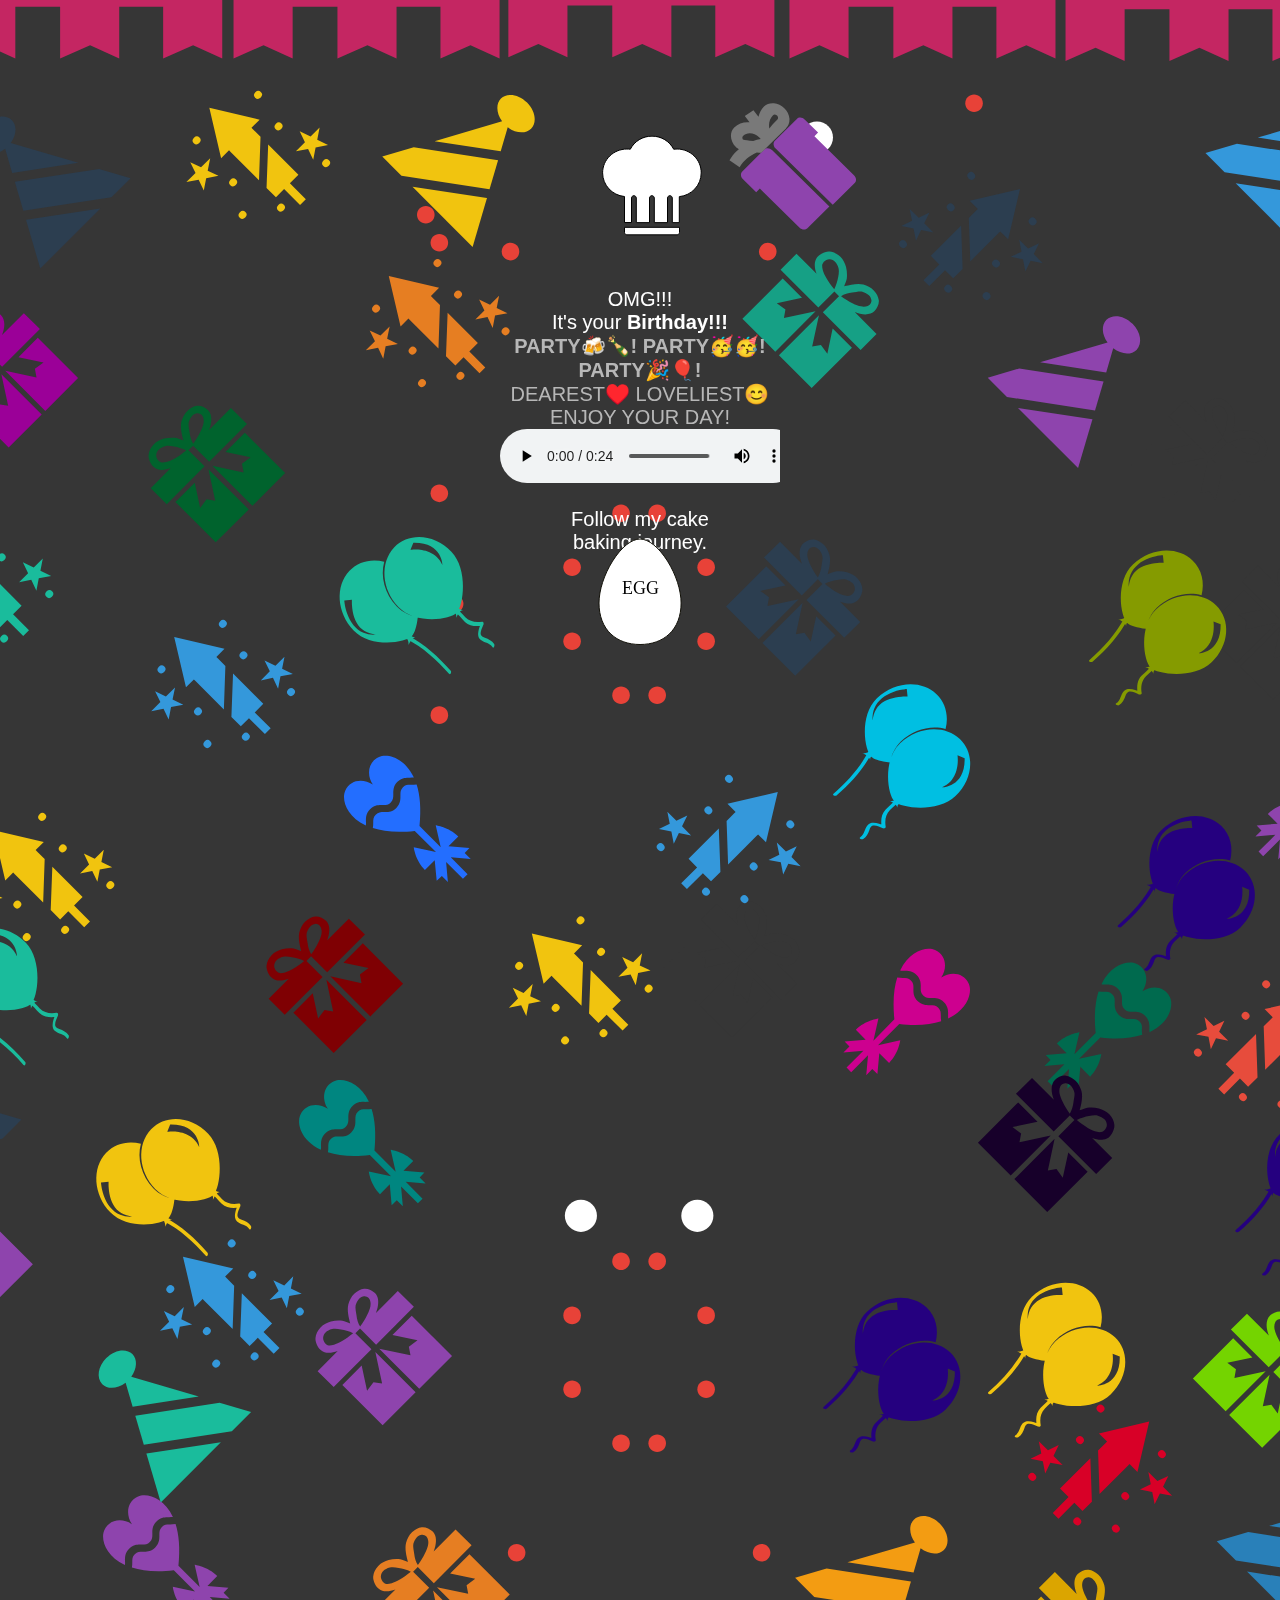
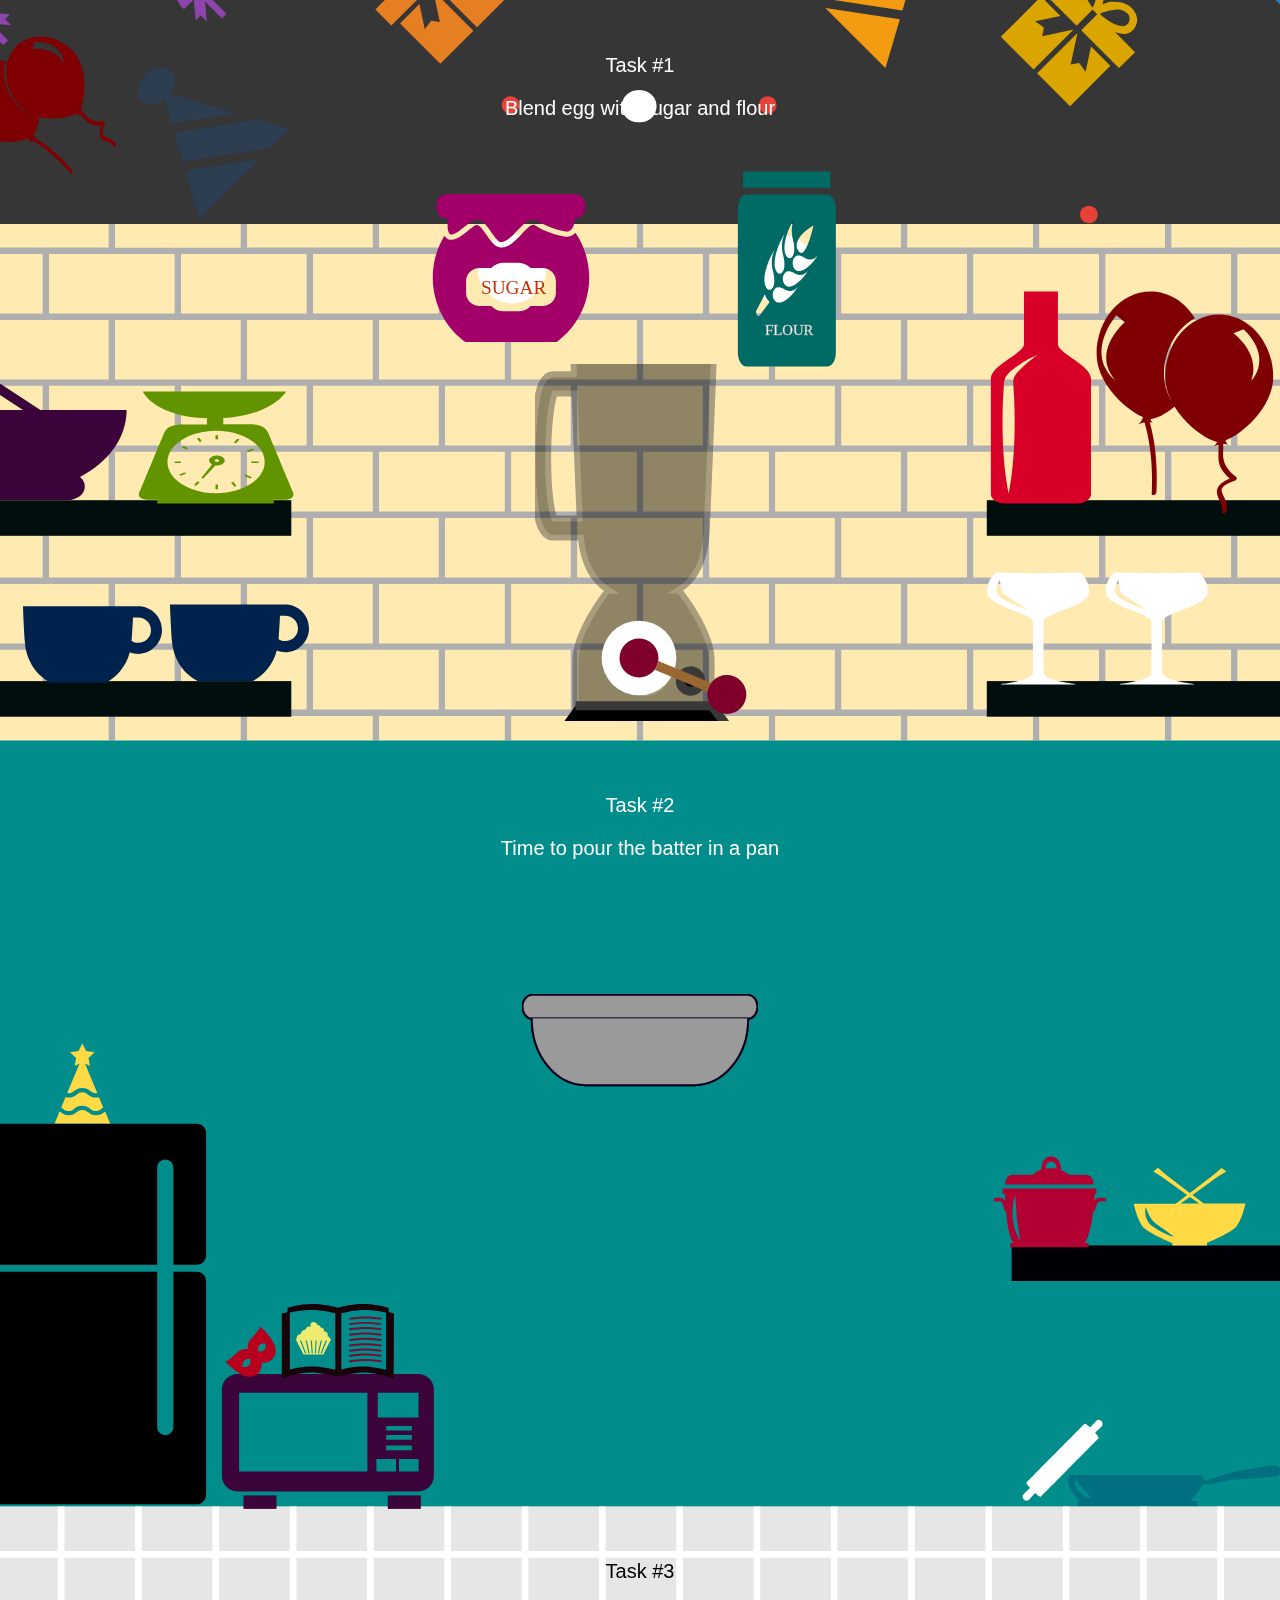
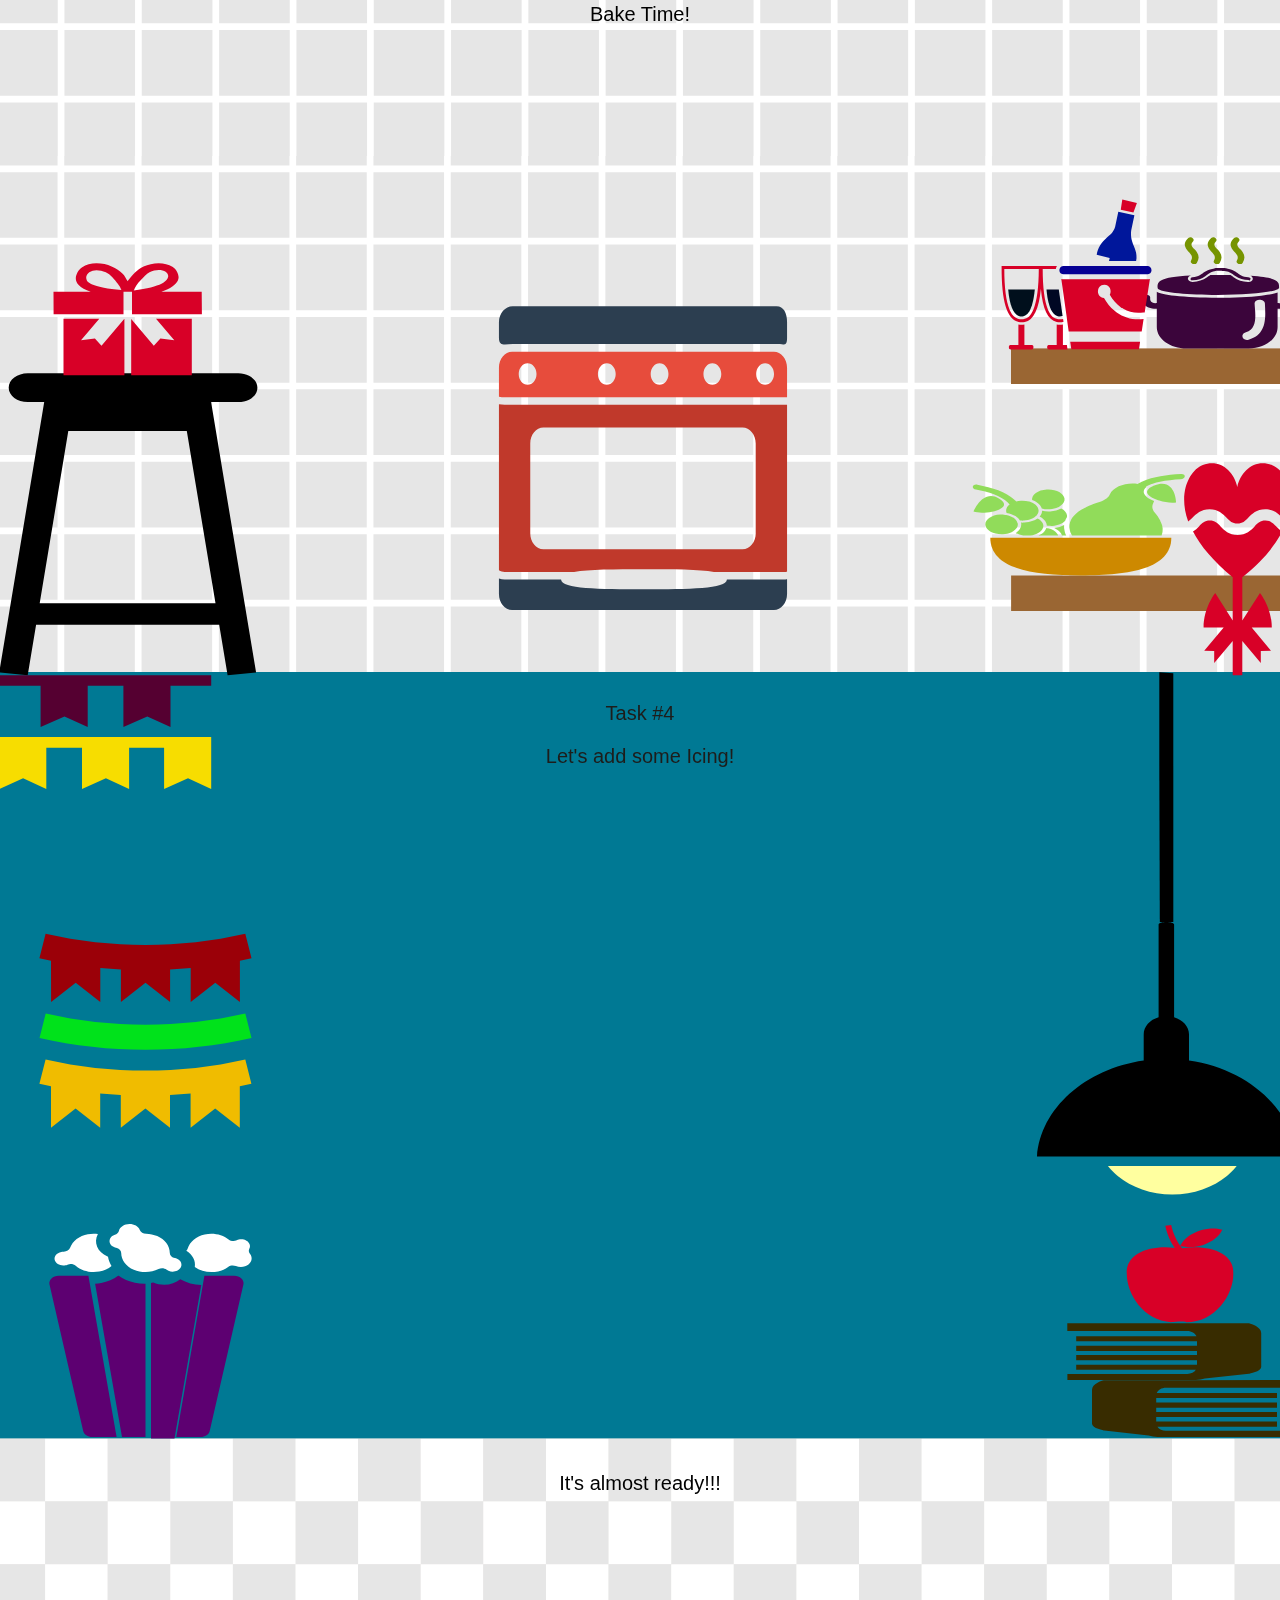
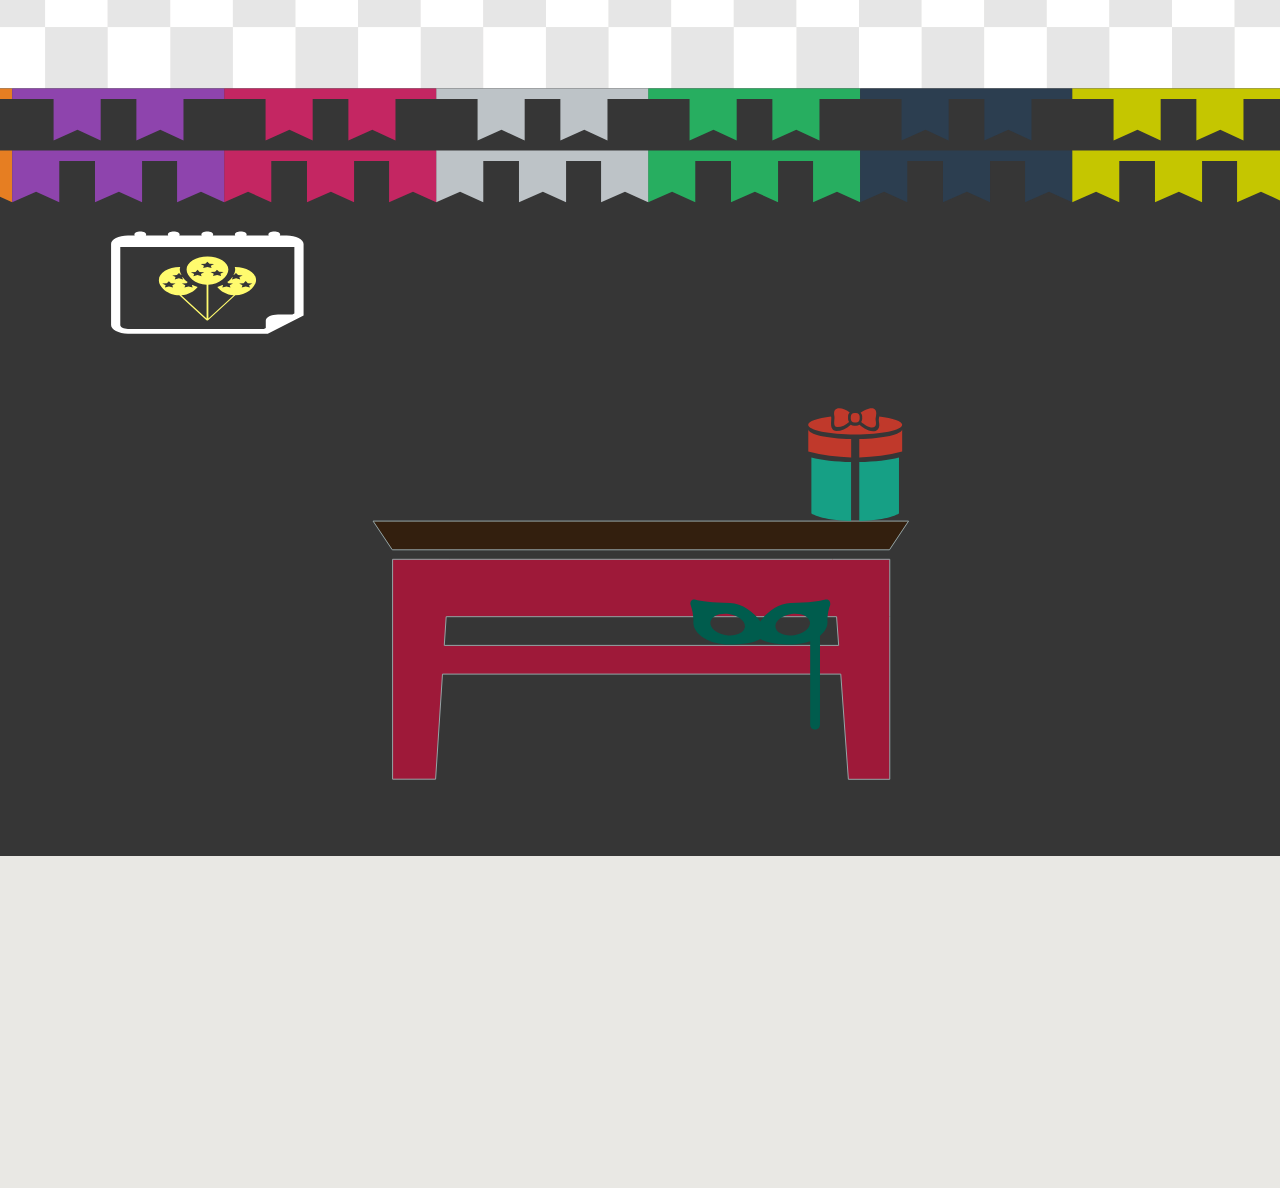
<file: pp/index.html>
<!doctype html>
<html lang="en">
<head>
    <meta charset="UTF-8" />
    <meta name="viewport" content="width=device-width, initial-scale=1.0, maximum-scale=1.0, user-scalable=no" />
    <meta http-equiv="X-UA-Compatible" content="IE=edge" />
    <title>Happy Birthday</title>
    <link rel="stylesheet" href="css/birthday.css" />
</head>
<body>

<div class="overflow">
<div class="scenes">
    <div class="items">
        <div class="egg"></div>
        <div class="egg-2 hide"></div>
        <div class="egg-trial">
              <svg version="1.1" xmlns="http://www.w3.org/2000/svg" xmlns:xlink="http://www.w3.org/1999/xlink" x="0px" y="0px" viewBox="0 0 50 450" style="enable-background:new 0 0 50 792;" xml:space="preserve">
        <defs>
          <clippath id="egg-mask">
            <rect id="egg-mask-rect" x="0" y="0" width="100" height="0" />
          </clippath>
        </defs>
          <style type="text/css">
            .st0{fill:#FFCC00 ;}
            .st1{fill:#FFEB0D;fill-opacity:0.75;}
            .st2{fill:#FFFFFF;}
          </style>
         <path fill="#FFCC00" d="m13.1,29.84994c0,0 -0.2,0.03821 -0.2,17.61778l0.1,0l0,0.2293l0,256.20298l6,-0.47771l0,-255.95457l0.1,0c0,-26.36934 -10.35,193.37517 0.85,188.13951l17.25,-226.75723c-37.6,-14.78976 -24.1,20.99992 -24.1,20.99992l0,0.00001z" clip-path="url(#egg-mask)" id="svg_1" />
          </svg>

              <div class="batter-in-blender">
                <svg version="1.1" xmlns="http://www.w3.org/2000/svg" xmlns:xlink="http://www.w3.org/1999/xlink" x="0px" y="0px"
   viewBox="0 0 164 154" style="enable-background:new 0 0 164 154;" xml:space="preserve">
            <defs>
              <clippath id="pot-mask">
                <rect id="blenderFill" x="0" y="140" width="200" height="400" />
              </clippath>
            </defs>
            <g>

        <path stroke="null" clip-path="url(#pot-mask)" d="m114,129l-61.5,0c-6.6,0 -12,-7.90986 -12,-17.57747l0,-68.84506c0,-9.66761 5.4,-17.57747 12,-17.57747l61.5,0c6.6,0 12,7.90986 12,17.57747l0,68.84506c0,9.66761 -5.4,17.57747 -12,17.57747z" id="svg_2" fill="#FFCC00"/>
             </g>
          </svg>
            </div>

        </div>
        <div class="flour"></div>
        <div class="sugar"></div>
        <div class="fill-blender"></div>

        <div class="blender"><div class="handle"></div></div>

        <div class="grounded hide">
            <span class="batter batter-1"></span>
            <span class="batter batter-2"></span>
            <span class="batter batter-3"></span>
            <span class="batter batter-4"></span>
            <span class="batter batter-5"></span>
            <span class="batter batter-6"></span>
            <span class="batter batter-7"></span>
        </div>
    </div>
    <section class="scene scene-1">

        <svg id="hat">
            <path  d="M77.5,92.2v5.1c0,1.3-1.1,2.4-2.4,2.4H24.9c-1.3,0-2.4-1.1-2.4-2.4v-5.1H77.5z M75.1,13.9
	c-1.1,0-2.2,0.1-3.4,0.2C67.6,6.1,59.3,1,50,1S32.4,6.1,28.3,14.1c-1.1-0.2-2.2-0.2-3.4-0.2c-13.4,0-24.3,10.7-24.3,23.8
	c0,12.3,9.6,22.5,21.9,23.7v26h7V62.9c0-1.3,1.1-2.4,2.4-2.4s2.4,1.1,2.4,2.4v24.6h13.2V62.9c0-1.3,1.1-2.4,2.4-2.4
	c1.3,0,2.4,1.1,2.4,2.4v24.6h13.2V62.9c0-1.3,1.1-2.4,2.4-2.4c1.3,0,2.4,1.1,2.4,2.4v24.6h7v-26c12.3-1.2,21.9-11.4,21.9-23.7
	C99.4,24.6,88.5,13.9,75.1,13.9z"/>
        </svg>
        <div class="text">
            <p class="intro">
                <span class="intro1">OMG!!!</span>
                <span class="intro1" >It's your <b>Birthday!!!</b></span>
                <span class="intro2" ><b>PARTY🍻🍾! PARTY🥳🥳! PARTY🎉🎈!</b></span>
                <span class="intro2" >DEAREST♥️ LOVELIEST😊 ENJOY YOUR DAY!
<br/> <audio controls autoplay>
  <source src="hbd.mp3" type="audio/mp3">
  <source src="hbd.mp3" type="audio/mp3">
  Your browser does not support the audio element.
</audio> </span>
            </p>
            <p class="small-text">
                <span>Follow my cake</span>
                <span>baking journey.</span>
            </p>
        </div>
        <div class="egg-stop">
        </div>

        <div class="text text-bottom fade">
            <p>
                <span>Task #1</span>
            </p>
            <p>
                 Blend egg with sugar and flour
            </p>
        </div>
        <div class="beat-egg"> </div>

    </section>


    <section class="scene scene-2">
        <div class="text">
            <p>Task #2</p>
            <p>Time to pour the batter in a pan </p>
        </div>

    </section>
</div>


<div class="scenes">
    <div class="items">
        <div class="pan-wrapper">
            <div class="pan-hide"></div>
            <div class="pan">
                <div class="foreground"></div>
                <div class="background"></div>
            </div>
            <div class="pan-with-batter hide">
                <div class="foreground"></div>

            </div>
        </div>
        <div class="oven-hide"></div>

        <div class="oven"></div>
        <div class="oven-with-pan hide">

            <div class="the-oven"></div>

        </div>
        <div class="start-pouring"></div>
      
    </div>
    <section class="scene scene-3">
        <div class="text" style=color:black;">
            <p>Task #3</p>
            <p>Bake Time! </p>
        </div>
    </section>
    <section class="scene scene-4"></section>
</div>
<div class="scenes">
    <div class="items">
        <div class="cake-container">
            <div class="cake hide">
                <div class="inside"></div>
                <div class="candle"></div>
            </div>

        </div>

        <div class="scene-4-text">
            <p>Task #4</p>
            <p>Let's add some Icing!</p>
        </div>
    </div>
    <section class="scene scene-5">
        <div class="text" style=color:black;">

            <p>It's almost ready!!!</p>

        </div>

    </section>
	    <section class="scene scene-6">
        <div><p id="date"></p></div>
        <div><p class="hbd hide"></p></div>
   
    </section>
 
</div>
</div>


<script src="js/jquery.min.js"></script>
<script type="text/javascript" src="js/TweenMax.min.js"></script>
<script type="text/javascript" src="js/ScrollMagic.js"></script>
<script type="text/javascript" src="js/birthday.js"></script>
<!--<script>
  (function(i,s,o,g,r,a,m){i['GoogleAnalyticsObject']=r;i[r]=i[r]||function(){
  (i[r].q=i[r].q||[]).push(arguments)},i[r].l=1*new Date();a=s.createElement(o),
  m=s.getElementsByTagName(o)[0];a.async=1;a.src=g;m.parentNode.insertBefore(a,m)
  })(window,document,'script','https://www.google-analytics.com/analytics.js','ga');

  ga('create', 'UA-77072305-1', 'auto');
  ga('send', 'pageview');

</script>-->

</body>
</html>
</file>
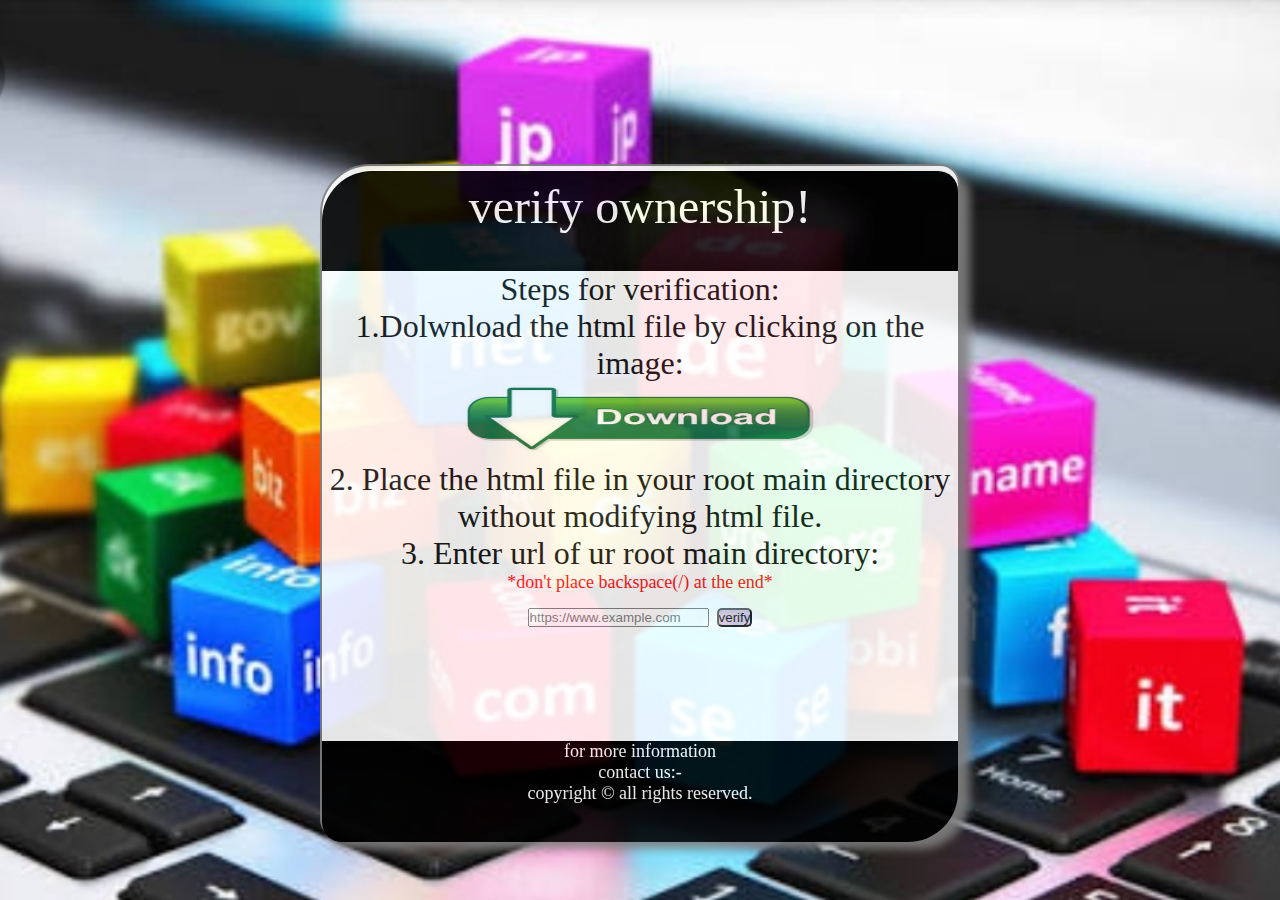
<file: formdata.html>
<!DOCTYPE html>
<html lang="en">
<head>
	<title>verify ownership!</title>
	<meta charset="utf-8">
	<meta name="viewport " content="width=device-width,initial-scale=1">
	<style type="text/css">
		* {
			padding: 0px;
			margin: 0px;
			box-sizing: border-box;
		}
		html,body {
			width: 100%;
			height: 100%;
		}
		#setback {
			display: inline-block;
			width: 100%;
			height: 100%;
			background-color: thistle;
			background-image: url(background.jpg);
			background-repeat: no-repeat;
			background-size: 100% 100%;
			align-content: center;
			box-sizing: border-box;
			text-align: center;

		}
		#dataform {
			display: inline-block;
			background-color: white;
			align-self: center;
			width: 50%;
			height: 75%;
			margin-top: 8%;
			box-sizing: border-box;
			border: 2px solid grey;
			border-radius: 50px 20px;
			box-shadow: 10px 10px 10px grey;
			opacity: 0.9;
		}
		
		#headdata {
			color: white;
			text-shadow: 2vw 2vw 5vw thistle;
			text-align: center;
			vertical-align: centre;
			display: block;
			background-color: black;
			width: 100%;
			height: 15%;
			border-radius: 50px 20px 0px 0px;
			font-size: -webkit-xxx-large;
			padding: 8px;
			margin-top: 5px;
			
		}
		#bottomdata {
			text-align: center;
			display: block;
			background-color: white;
			width: 100%;
			height: 70%;
			border-radius: 0px;
			opacity: 0.9;
			font-size: xx-large;
		}
		#footerdat {
			text-align: center;
			display: block;
			background-color: black;
			width: 100%;
			height: 15%;
			border-radius: 0px 0px 50px 20px;
			font-size: large;
			color: white;

		}
		img {
			width: 60%;
			height: 15%;
		}	
	</style>
	<script type="text/javascript">
		function validate()
		{



			  var text = document.getElementById("url").value;
			 /* var regx = /^(([a-zA-Z0-9\./-]{4,150})@([a-zA-Z0-9-]{2,50}).([a-z]{2,8})(.[a-z]{2,8})?(.[a-z]{2,8})?$/;*/
			 var regx = /^((?!-)[a-zA-Z0-9-]{1,63}(?<!-)\\.)+[a-zA-Z]{2,6}$/;




			  if (text=="") {
			  	alert("no blank value allowed!");
			  	return false;
			  }
			  else
			  {
			  	return true;
			  }
                
			 /* if (regx.test(text)) {
			  	document.getElementById("lbltext").innerHTML = "valid";
				document.getElementById("lbltext").style.visibility ="visible";
				document.getElementById("lbltext").style.color="green";
				return true;
			  }
			  else
			  {
			    document.getElementById("lbltext").innerHTML = "invalid";
				document.getElementById("lbltext").style.visibility ="visible";
				document.getElementById("lbltext").style.color="red";
				return false;
			  }
*/
		}
	</script>
</head>
<body id="boddi">
<header id="nav-bar-nav"><!--header for future use--></header>
<div id="setback">
<div id="dataform">
	<div id="headdata">
		verify ownership!
	</div>
	<div id="bottomdata">
		Steps for verification:<br>
		1.Dolwnload the html file by clicking on the image:<br>
		<a href="loadverht005918.html" download="verify"><img src="downld.jpg" alt="click_here_to_download"></a><br>
		2. Place the html file in your root main directory without modifying html file.<br>
		3. Enter url of ur root main directory:<br>
		<p style="font-size: large;color: red";>*don't place backspace(/) at the end*</p>
		<form onsubmit="return validate()" method="post" action="workfunction.php">
			<input type="text" name="url" placeholder="https://www.example.com" id="url">
			<label id="lbltext" style="color: red;visibility: hidden;"></label>
			<input type="submit" name="submit" value="verify" style="background-color: thistle;border-radius: 5px;box-shadow: 10px 10x 10x grey;">
		</form>

	</div>
	<div id="footerdat">
	for more information<br>
	contact us:-<br>
	copyright &copy; all rights reserved.	
	</div>
</div>
</div>

</body>
</html>
</file>
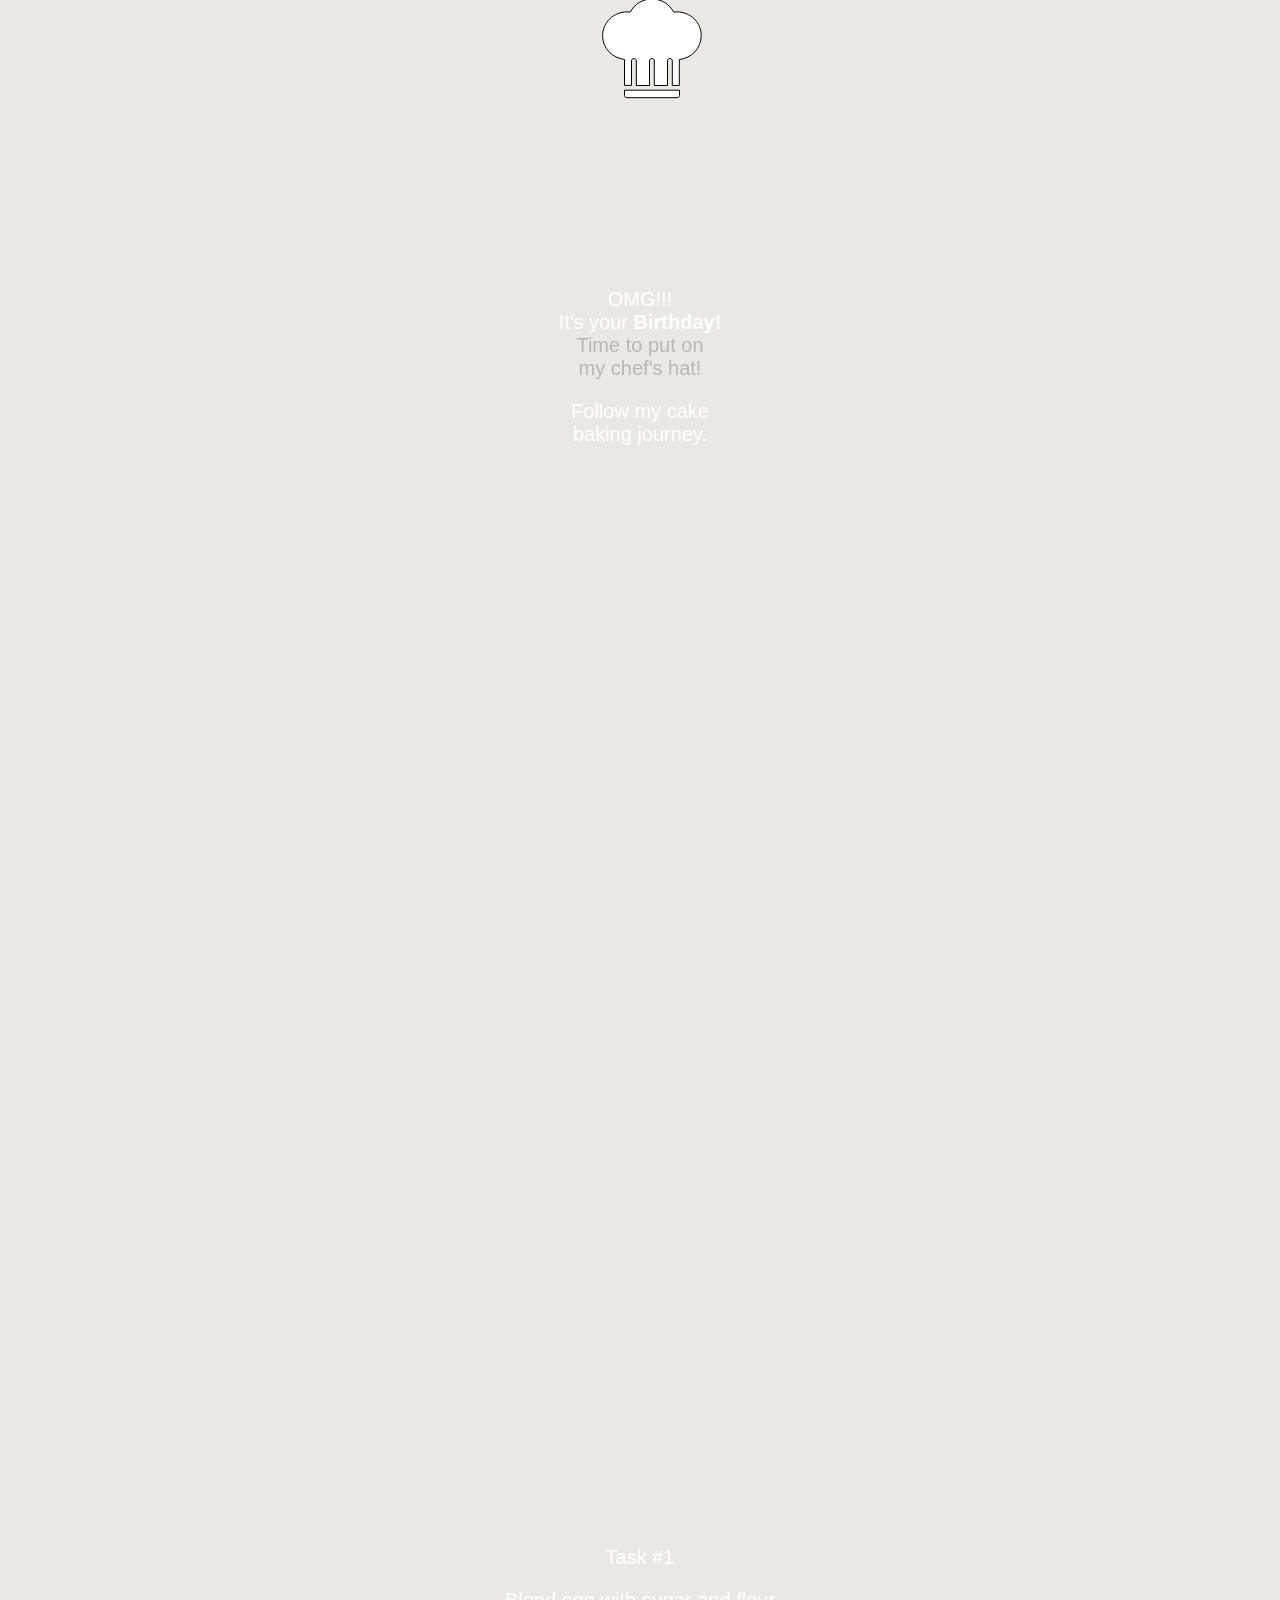
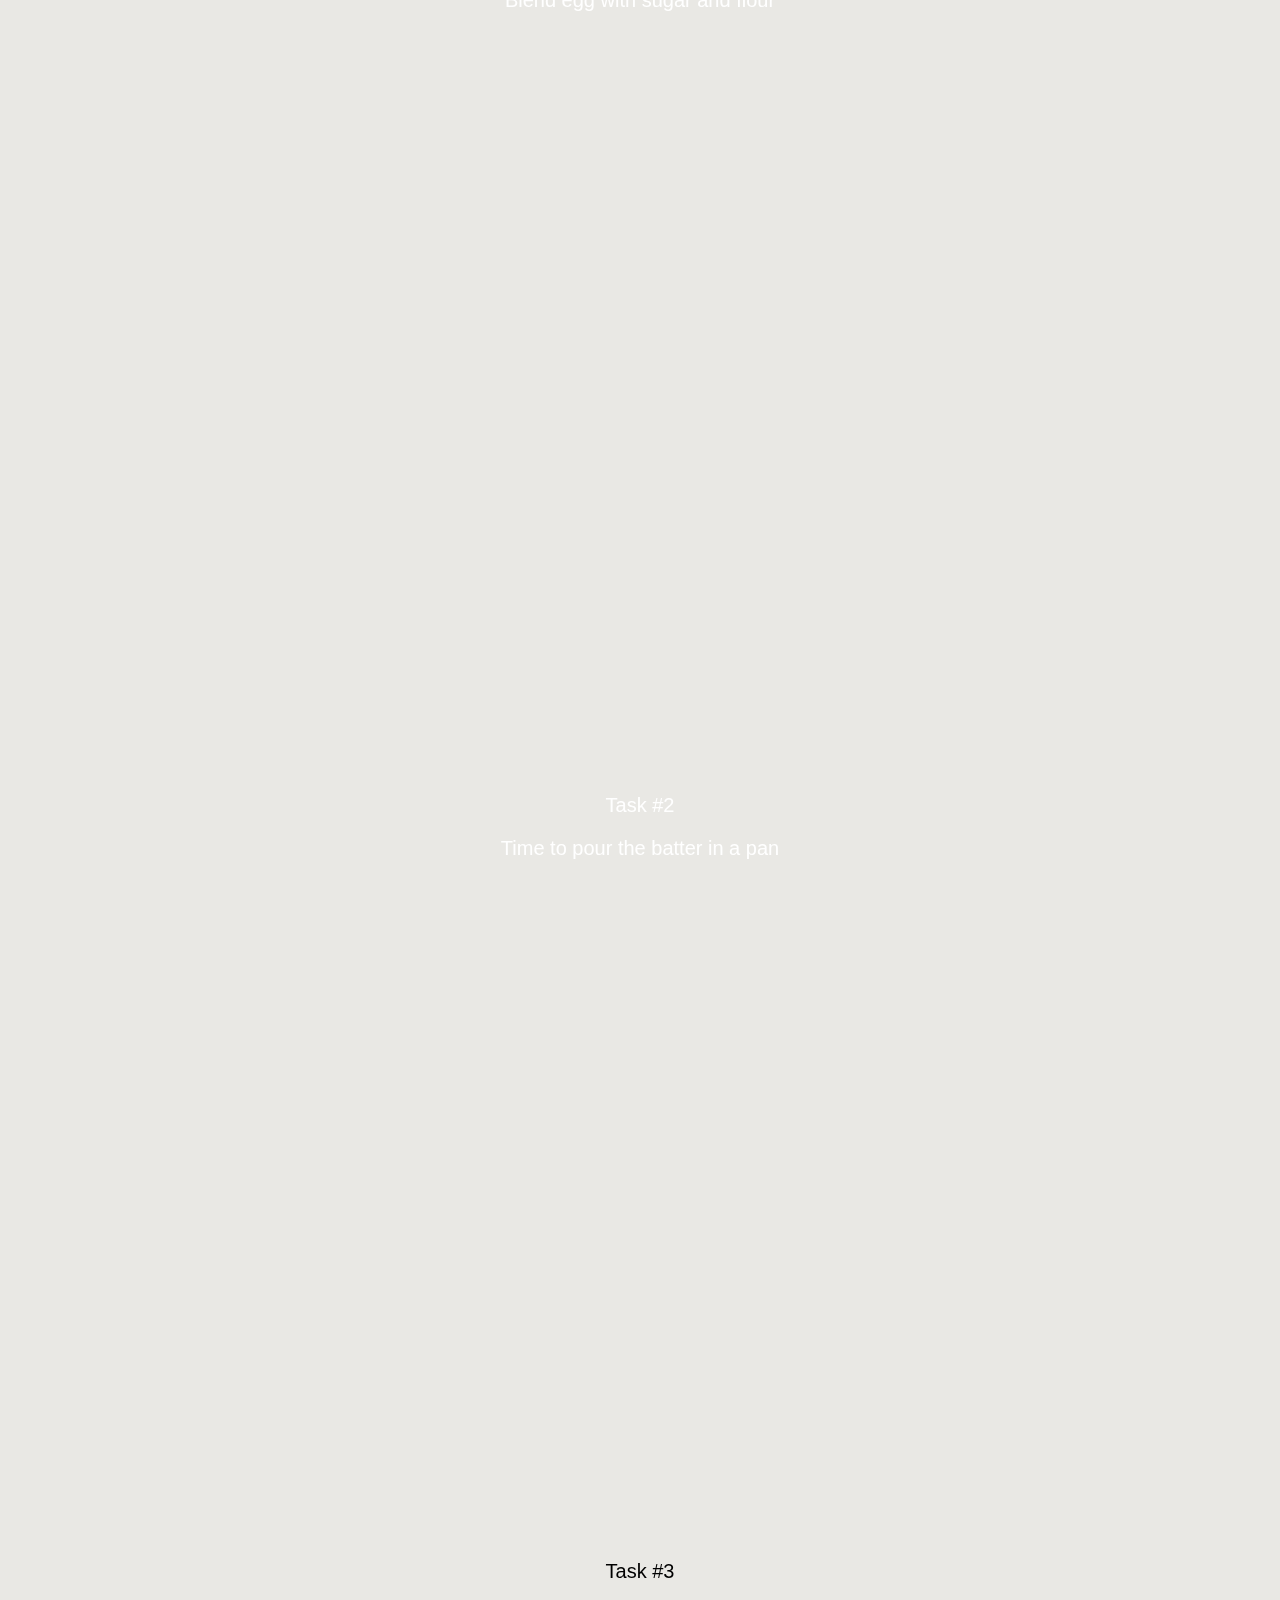
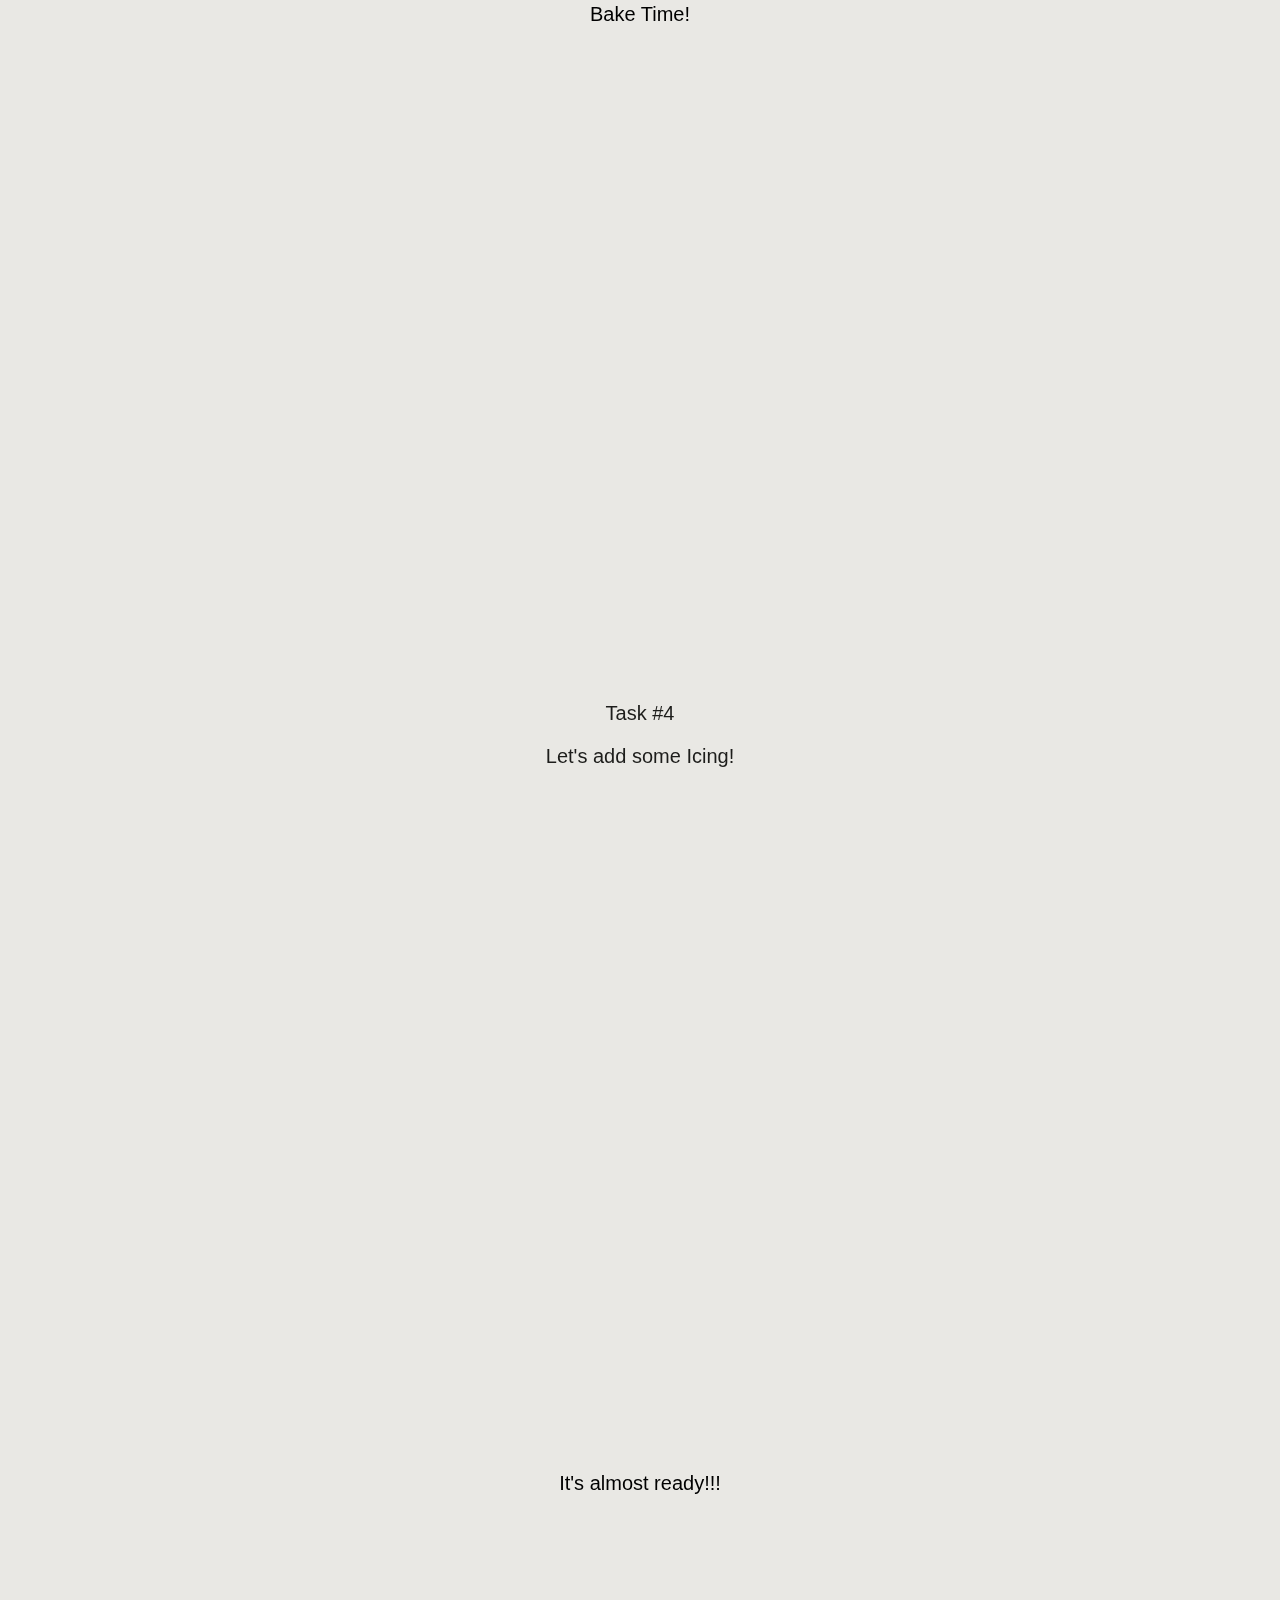
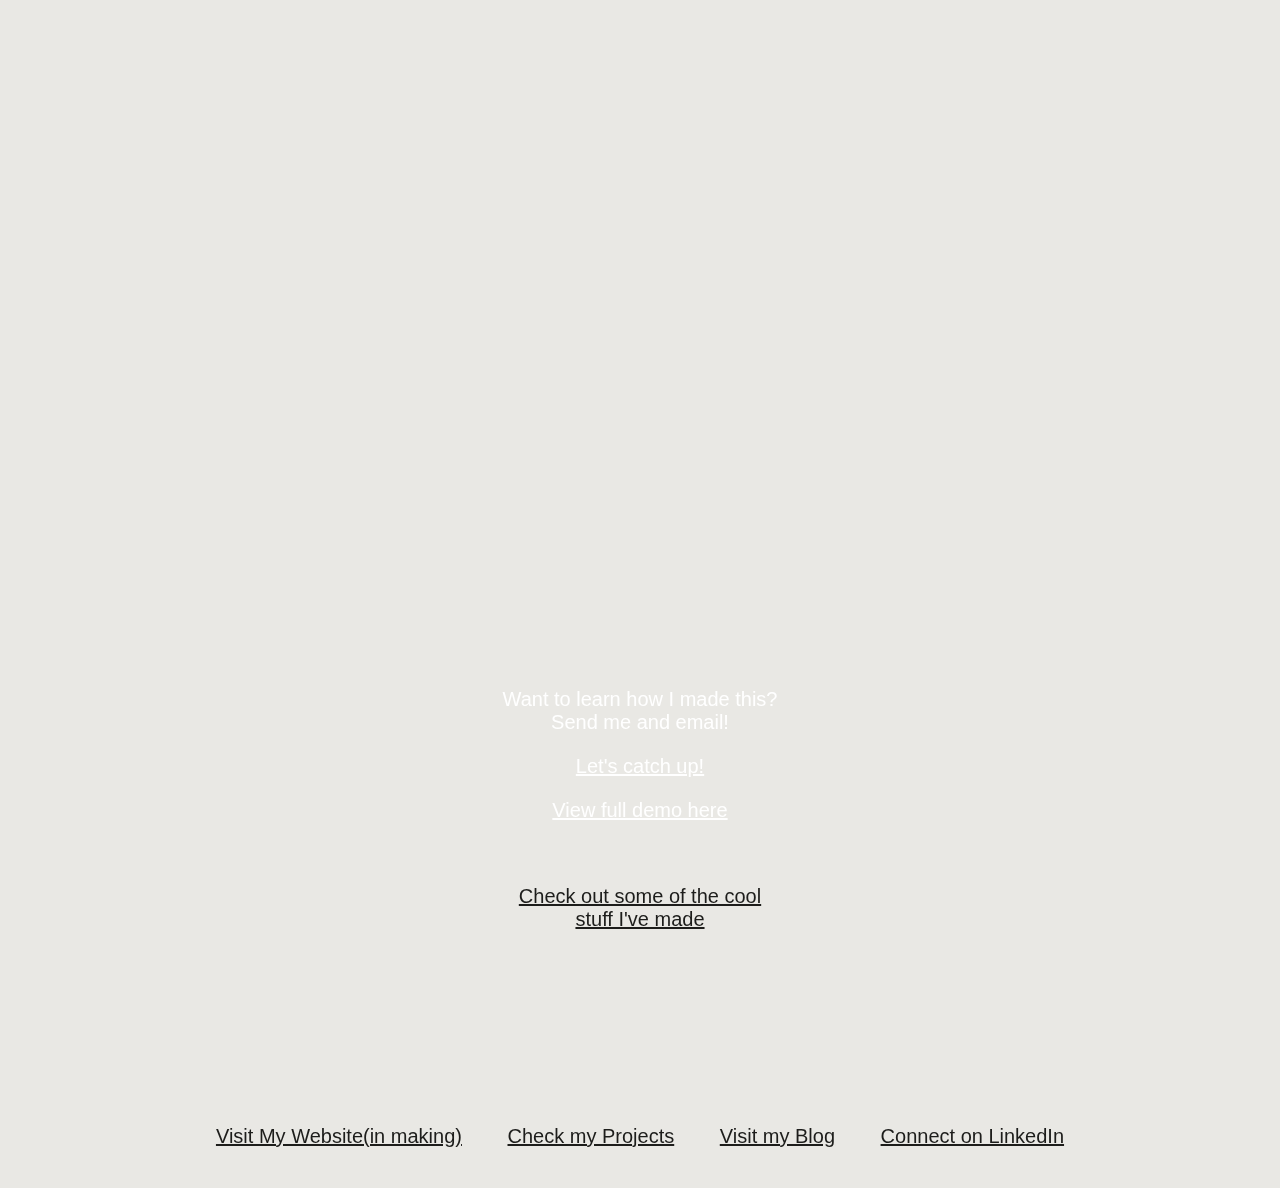
<file: pp.html>
<html lang="en">
<head>
    <meta charset="UTF-8" />
    <meta name="viewport" content="width=device-width, initial-scale=1.0, maximum-scale=1.0, user-scalable=no" />
    <meta http-equiv="X-UA-Compatible" content="IE=edge" />
    <title>Happy Birthday</title>
   <style type="text/css">
       

/*! normalize.css v3.0.2 | MIT License | git.io/normalize */

html {
    font-family: sans-serif;
    -ms-text-size-adjust: 100%;
    -webkit-text-size-adjust: 100%
}

body {
    margin: 0
}

article,
aside,
details,
figcaption,
figure,
footer,
header,
hgroup,
main,
menu,
nav,
section,
summary {
    display: block
}

audio,
canvas,
progress,
video {
    color:white;
    display: inline-block;
    vertical-align: baseline;
}

audio:not([controls]) {
    display: none;
    height: 0
}

[hidden],
template {
    display: none
}

a {
    background-color: transparent
}

a:active,
a:hover {
    outline: 0
}

abbr[title] {
    border-bottom: 1px dotted
}

b,
strong {
    font-weight: bold
}

dfn {
    font-style: italic
}

h1 {
    font-size: 2em;
    margin: 0.67em 0
}

mark {
    background: #ff0;
    color: #000
}

small {
    font-size: 80%
}

sub,
sup {
    font-size: 75%;
    line-height: 0;
    position: relative;
    vertical-align: baseline
}

sup {
    top: -0.5em
}

sub {
    bottom: -0.25em
}

img {
    border: 0
}

svg:not(:root) {
    overflow: hidden
}

figure {
    margin: 1em 40px
}

hr {
    -moz-box-sizing: content-box;
    box-sizing: content-box;
    height: 0
}

pre {
    overflow: auto
}

code,
kbd,
pre,
samp {
    font-family: monospace, monospace;
    font-size: 1em
}

button,
input,
optgroup,
select,
textarea {
    color: inherit;
    font: inherit;
    margin: 0
}

button {
    overflow: visible
}

button,
select {
    text-transform: none
}

button,
html input[type="button"],
input[type="reset"],
input[type="submit"] {
    -webkit-appearance: button;
    cursor: pointer
}

button[disabled],
html input[disabled] {
    cursor: default
}

button::-moz-focus-inner,
input::-moz-focus-inner {
    border: 0;
    padding: 0
}

input {
    line-height: normal
}

input[type="checkbox"],
input[type="radio"] {
    box-sizing: border-box;
    padding: 0
}

input[type="number"]::-webkit-inner-spin-button,
input[type="number"]::-webkit-outer-spin-button {
    height: auto
}

input[type="search"] {
    -webkit-appearance: textfield;
    -moz-box-sizing: content-box;
    -webkit-box-sizing: content-box;
    box-sizing: content-box
}

input[type="search"]::-webkit-search-cancel-button,
input[type="search"]::-webkit-search-decoration {
    -webkit-appearance: none
}

fieldset {
    border: 1px solid #c0c0c0;
    margin: 0 2px;
    padding: 0.35em 0.625em 0.75em
}

legend {
    border: 0;
    padding: 0
}

textarea {
    overflow: auto
}

optgroup {
    font-weight: bold
}

table {
    border-collapse: collapse;
    border-spacing: 0
}

td,
th {
    padding: 0
}

body {
    margin: 0;
    padding: 0;
    background: #E9E8E4;
    font-size: 20px;
    font-family: circular, sans-serif;
    color: #1d1d1b
}

a {
    color: #1d1d1b
}

::-webkit-input-placeholder {
    color: #666
}

::-moz-placeholder {
    color: #666
}

:-ms-input-placeholder {
    color: #666
}

input:-moz-placeholder {
    color: #666
}

.scenes {
    position: relative;
    margin-left: 0 auto;
    width: 100%
}

.items {
    width: 100%;
    position: absolute;
    top: 0;
    left: 0;
    height: 100%
}

.overflow {
    width: 100%;
    overflow: hidden;
    position: relative
}

.scene {
    margin-top: -2px;
    width: 100%;
    height: 768px;
    position: relative;
    background: url(http://asmitashinde.com/projects/css/images/birthday//scene-1.svg) 50% 0 repeat-x;
    background-size: auto 768px;
    z-index: 10;
    -webkit-transform: translate3d(0, 0, 0)
}

body.scale .scene {
    height: 100vh;
    background-size: cover
}

.scene-1 {
    height: 1828px;
    background-size: 1920px auto;
    background-position: 50% -100px
}

.scene-2 {
    background-image: url(http://asmitashinde.com/projects/css/images/birthday//scene-2.svg)
}

.scene-3 {
    background-image: url(http://asmitashinde.com/projects/css/images/birthday//scene-3.svg)
}

.scene-4 {
    background-image: url(http://asmitashinde.com/projects/css/images/birthday//scene-4.svg)
}

.scene-5 {
    background-image: url(http://asmitashinde.com/projects/css/images/birthday//scene-5.svg)
}

.scene-6 {
    background-image: url(http://asmitashinde.com/projects/css/images/birthday//scene-6.svg);
    height: 1100px;
}

.scene-4-text {
    position: absolute;
    z-index: 30;
    top: -240px;
    left: 50%;
    width: 300px;
    margin-left: -150px;
    text-align: center
}

.grounded {
    width: 1px;
    margin: 0 auto;
    position: relative;
    top: 636px;
    display:block;
}

.batter {
    width: 60px;
    height: 60px;
    position: absolute;
    left: 0;
    bottom: 295px;
    position: absolute;
    background: url(http://asmitashinde.com/projects/css/images/birthday//batter.svg) 0 0 no-repeat;
    background-size: 100% auto;
    z-index: 25;
    -webkit-transform: translate3d(0, 0, 0);
    display:inline;

}

.batter {
    bottom: auto;
    top: 0
}

.batter-1{
    margin-left: -5px;
    top :-10px;

}

.batter-2 {
    margin-left: 30px
}

.batter-3 {
    margin-left: -73px;
    top :-10px;
}

.batter-4{
    margin-left: 2px
}

.batter-5{
    margin-left: -52px
}

.batter-6 {
    margin-left: -5px
}

.batter-7 {
    margin-left: -1px
}

.egg,
.egg-2 {
    width: 84px;
    height: 108px;
    top: 540px;
    position: relative;
    margin: 0 auto;
    background: url(http://asmitashinde.com/projects/css/images/birthday//egg.svg) 0 0 no-repeat;
    background-size: 100% auto;
    z-index: 20;
    -webkit-transform: translate3d(0, 0, 0)
}

.egg-2 {
    top: 450px
}

.blender {
    left: 50%;
    bottom: 270px;
    margin-left: -105px;
    width: 210px;
    height: 358px;
    position: absolute;
    background: url(http://asmitashinde.com/projects/css/images/birthday//blender.svg) 0 0 no-repeat;
    background-size: 100% auto;
    z-index: 30
}



.batter-in-blender {
    left: 50%;
    bottom: -150px;
    margin-left: -96px;
    width: 200px;
    height: 358px;
    position: absolute;
    z-index: 30;
    background-size: 100% auto;
}
/*
.egg-trial{
    left:54%;

    margin-left: -105px;
    width: 70px;
    height: 558px;
    position: absolute;
    background: url(http://asmitashinde.com/projects/css/images/birthday//egg-trial.svg) 0 0 no-repeat;
    background-size: 100% auto;
    z-index: 30

}*/
.flour {
    left:61%;
    bottom: 470px;
    margin-left: -105px;
    width: 210px;
    height: 358px;
    position: absolute;
    background: url(http://asmitashinde.com/projects/css/images/birthday//flour.svg) 0 0 no-repeat;
    background-size: 100% auto;
    z-index: 30
}


.sugar {
    right:60%;
    bottom: 470px;
    margin-right: -105px;
    width: 210px;
    height: 358px;
    position: absolute;
    background: url(http://asmitashinde.com/projects/css/images/birthday//sugar.svg) 0 0 no-repeat;
    background-size: 100% auto;
    z-index: 30
}


.blender>.handle {
    width: 228px;
    height: 228px;
    position: absolute;
    background: url(http://asmitashinde.com/projects/css/images/birthday//blender-handle.svg) 0 0 no-repeat;
    background-size: 100% auto;
    z-index: 100;
    top: 180px;
    left: -10px;
    -webkit-transform: translate3d(0, 0, 0)
}

.pan-wrapper {
    left: 50%;
    margin-left: -118px;
    top: 0;
    width: 236px;
    height: 134px;
    position: absolute
}

.pan-hide {
    left: 50%;
    top: 250px;
    width: 1px;
    height: 1px;
    position: absolute
}

.pan,
.pan-with-batter {
    left: 50%;
    margin-left: -118px;
    top: 0px;
    width: 236px;
    height: 134px;
    position: absolute
}

.pan .background,
.pan-with-batter .background {
    top: 0;
    left: 0;
    width: 100%;
    height: 100%;
    position: absolute;
    background: url(http://asmitashinde.com/projects/css/images/birthday//pan.svg) 0 0 no-repeat;
    background-size: 100% auto;
    z-index: 20
}

.pan .foreground,
.pan-with-batter .foreground {
    top: 0;
    left: 0;
    width: 100%;
    height: 100%;
    position: absolute;
    background: url(http://asmitashinde.com/projects/css/images/birthday//pan.svg) 0 0 no-repeat;
    background-size: 100% auto;
    z-index: 50;

}

.pan-with-batter  {
    position: relative;
    height: 100%;
    z-index: 20
}

.oven-hide {
    position: absolute;
    bottom: 251px;
    left: 0;
    width: 100%;
    height: 268px
}

.oven {
    left: 50%;
    bottom: 251px;
    width: 306px;
    height: 368px;
    position: absolute;
    background: url(http://asmitashinde.com/projects/css/images/birthday//oven.svg) 0 0 no-repeat;
    background-size: 100% auto;
    z-index: 50;
   margin-left: -150px;

}


.cake {
    margin: 0 auto;
    top: -380px;
    width: 300px;
    height: 250px;
    z-index: 30;
    position: relative
}

.cake>.inside {
    position: relative;
    background: url(http://asmitashinde.com/projects/css/images/birthday//cake.svg) 0 0 no-repeat;
    background-size: 100% auto;
    z-index: 30;
    height: 100%
}

.start-pouring {
    position: absolute;
    top: 1200px;
    width: 100%;
    left: 0;
    height: 1px;
    z-index: 30
}

.egg-pouring {
    position: absolute;
    top: 1200px;
    width: 100%;
    left: 0;
    height: 1px;
    z-index: 30
}
.candle {
    position: absolute;
    left: 112px;
    bottom:0;
    width: 70px;
    height: 220px;
    background: url(http://asmitashinde.com/projects/css/images/birthday//candle.svg) 0 0 no-repeat;
    z-index: 20
}

.egg-stop {
    position: absolute;
    left: 0;
    z-index: 30;
    width: 100%;
    top: 1390px
}

.hide {
    visibility: hidden;
    z-index: 0
}

.ScrollSceneIndicators {
    z-index: 1000 !important
}

.just-form .scene {
    min-height: 100vh;
    -webkit-background-size: auto 100%;
    background-size: auto 100%
}



.egg-trial{
    left: 48%;
    width: 70px;
    height: 558px;
    position: absolute;
    z-index: 30;
}

.text {
    margin: 0 auto;
    width: 280px;
    text-align: center;
    overflow: hidden;
    color:white;
}


#hat{
    margin: 0 auto;
    width: 280px;
    text-align: center;
    overflow: hidden;
    position: absolute;
    z-index: 20;
    margin: 0;
    padding: 0;
    left: 47%;
    fill:white;stroke:#000000;stroke-miterlimit:10;

}


.text h1,
.text h2 {
    white-space: nowrap;
    overflow: hidden;
    text-indent: 100%;
    position: absolute;
    z-index: 20;
    margin: 0;
    padding: 0;
    left: 50%;
    color:white;
}

.text h1 {
    width: 90px;
    height: 96px;
    -webkit-background-size: 100% auto;
    background-size: 100% auto;
    margin-left: -45px;
    top: 90px
}

.text h2 {
    width: 180px;
    height: 52px;
    -webkit-background-size: 100% auto;
    background-size: 100% auto;
    margin-left: -90px;
    top: 190px
}

.text p span {
    display: block
}

.scene-1 .text {
    padding-top: 280px
}

.scene-1 .text-bottom {
    padding-top: 1060px
}

.scene-2 .text {
    padding-top: 550px
}

.scene-3 .text {
    padding-top: 550px
}

.scene-4 .text {
    padding-top: 530px
}

.scene-5 .text {
    padding-top: 530px
}

.scene-6 .text {
    padding-top: 580px
}

.intro {
    font-size: 20px;
    margin-top: 10px;
    color:#B7B7B7;

}
.intro1 {
    color:white;
}


.myInfo {
    list-style: none;
    margin: 0;
    padding: 0;
    text-align: center;
    position: absolute;
    bottom: 35px;
    width: 100%;
    left: 0
}

.myInfo>li {
    display: inline-block;
    margin: 5px 20px
}

.myInfo>li>a {
    display: inline-block;
    white-space: nowrap;
    vertical-align: middle;
}



#date {
    position: absolute;
    z-index: 20;
   left:25%;
    color:white;
    width: 102px;
    height: 124px;
    top:21%;
    font-size: 30px;
}
.hbd{

    position: absolute;
    z-index: 20;
    right:35%;
    color:white;
    width: 102px;
    height: 124px;
    top:10%;
    font-size: 50px;
}

button{
    background: transparent;
    border: 10px !important;
    display: inline-block;
    vertical-align: baseline;
    text-decoration: underline;
}

.codepen{
    color:white;
}
/*# sourceMappingURL=full.css.map */
   </style>
</head>
<body>

<div class="overflow">
<div class="scenes">
    <div class="items">
        <div class="egg"></div>
        <div class="egg-2 hide"></div>
        <div class="egg-trial">
              <svg version="1.1" xmlns="http://www.w3.org/2000/svg" xmlns:xlink="http://www.w3.org/1999/xlink" x="0px" y="0px" viewBox="0 0 50 450" style="enable-background:new 0 0 50 792;" xml:space="preserve">
        <defs>
          <clippath id="egg-mask">
            <rect id="egg-mask-rect" x="0" y="0" width="100" height="0" />
          </clippath>
        </defs>
          <style type="text/css">
            .st0{fill:#FFCC00 ;}
            .st1{fill:#FFEB0D;fill-opacity:0.75;}
            .st2{fill:#FFFFFF;}
          </style>
         <path fill="#FFCC00" d="m13.1,29.84994c0,0 -0.2,0.03821 -0.2,17.61778l0.1,0l0,0.2293l0,256.20298l6,-0.47771l0,-255.95457l0.1,0c0,-26.36934 -10.35,193.37517 0.85,188.13951l17.25,-226.75723c-37.6,-14.78976 -24.1,20.99992 -24.1,20.99992l0,0.00001z" clip-path="url(#egg-mask)" id="svg_1" />
          </svg>

              <div class="batter-in-blender">
                <svg version="1.1" xmlns="http://www.w3.org/2000/svg" xmlns:xlink="http://www.w3.org/1999/xlink" x="0px" y="0px"
   viewBox="0 0 164 154" style="enable-background:new 0 0 164 154;" xml:space="preserve">
            <defs>
              <clippath id="pot-mask">
                <rect id="blenderFill" x="0" y="140" width="200" height="400" />
              </clippath>
            </defs>
            <g>

        <path stroke="null" clip-path="url(#pot-mask)" d="m114,129l-61.5,0c-6.6,0 -12,-7.90986 -12,-17.57747l0,-68.84506c0,-9.66761 5.4,-17.57747 12,-17.57747l61.5,0c6.6,0 12,7.90986 12,17.57747l0,68.84506c0,9.66761 -5.4,17.57747 -12,17.57747z" id="svg_2" fill="#FFCC00"/>
             </g>
          </svg>
            </div>

        </div>
        <div class="flour"></div>
        <div class="sugar"></div>
        <div class="fill-blender"></div>

        <div class="blender"><div class="handle"></div></div>

        <div class="grounded hide">
            <span class="batter batter-1"></span>
            <span class="batter batter-2"></span>
            <span class="batter batter-3"></span>
            <span class="batter batter-4"></span>
            <span class="batter batter-5"></span>
            <span class="batter batter-6"></span>
            <span class="batter batter-7"></span>
        </div>
    </div>
    <section class="scene scene-1">

        <svg id="hat">
            <path  d="M77.5,92.2v5.1c0,1.3-1.1,2.4-2.4,2.4H24.9c-1.3,0-2.4-1.1-2.4-2.4v-5.1H77.5z M75.1,13.9
    c-1.1,0-2.2,0.1-3.4,0.2C67.6,6.1,59.3,1,50,1S32.4,6.1,28.3,14.1c-1.1-0.2-2.2-0.2-3.4-0.2c-13.4,0-24.3,10.7-24.3,23.8
    c0,12.3,9.6,22.5,21.9,23.7v26h7V62.9c0-1.3,1.1-2.4,2.4-2.4s2.4,1.1,2.4,2.4v24.6h13.2V62.9c0-1.3,1.1-2.4,2.4-2.4
    c1.3,0,2.4,1.1,2.4,2.4v24.6h13.2V62.9c0-1.3,1.1-2.4,2.4-2.4c1.3,0,2.4,1.1,2.4,2.4v24.6h7v-26c12.3-1.2,21.9-11.4,21.9-23.7
    C99.4,24.6,88.5,13.9,75.1,13.9z"/>
        </svg>
        <div class="text">
            <p class="intro">
                <span class="intro1">OMG!!!</span>
                <span class="intro1" >It's your <b>Birthday!</b></span>
                <span class="intro2" >Time to put on </span>
                <span class="intro2" >my chef's hat!</span>
            </p>
            <p class="small-text">
                <span>Follow my cake</span>
                <span>baking journey.</span>
            </p>
        </div>
        <div class="egg-stop">
        </div>

        <div class="text text-bottom fade">
            <p>
                <span>Task #1</span>
            </p>
            <p>
                 Blend egg with sugar and flour
            </p>
        </div>
        <div class="beat-egg"> </div>

    </section>


    <section class="scene scene-2">
        <div class="text">
            <p>Task #2</p>
            <p>Time to pour the batter in a pan </p>
        </div>

    </section>
</div>


<div class="scenes">
    <div class="items">
        <div class="pan-wrapper">
            <div class="pan-hide"></div>
            <div class="pan">
                <div class="foreground"></div>
                <div class="background"></div>
            </div>
            <div class="pan-with-batter hide">
                <div class="foreground"></div>

            </div>
        </div>
        <div class="oven-hide"></div>

        <div class="oven"></div>
        <div class="oven-with-pan hide">

            <div class="the-oven"></div>

        </div>
        <div class="start-pouring"></div>
      
    </div>
    <section class="scene scene-3">
        <div class="text" style=color:black;">
            <p>Task #3</p>
            <p>Bake Time! </p>
        </div>
    </section>
    <section class="scene scene-4"></section>
</div>
<div class="scenes">
    <div class="items">
        <div class="cake-container">
            <div class="cake hide">
                <div class="inside"></div>
                <div class="candle"></div>
            </div>

        </div>

        <div class="scene-4-text">
            <p>Task #4</p>
            <p>Let's add some Icing!</p>
        </div>
    </div>
    <section class="scene scene-5">
        <div class="text" style=color:black;">

            <p>It's almost ready!!!</p>

        </div>

    </section>
    <section class="scene scene-6">
        <div><p id="date"></p></div>
        <div><p class="hbd hide">HAPPY BIRTHDAY!</p></div>
        <div class="text">
            <p>
                Want to learn how I made this?Send me and email!
            </p>
            <button class="SendEmail">
                Let's catch up!
            </button>

   <p>
                <a href="http://asmitashinde.com/projects/birthday.html"  class="codepen" target="_blank">View full demo here</a>
            </p>
          <br>
            <p>
                <a href="https://codepen.io/abs110020/"   target="_blank">Check out some of the cool stuff I've made</a>
            </p>

        </div>
        <ul class="myInfo">
            <li>
                <a href="http://asmitashinde.com/" target="_blank">Visit My Website(in making)</a>
            </li>
            <li>
                <a href="http://asmitashinde.com/projects/projects.html" target="_blank" >Check my Projects</a>
            </li>
            <li>
                <a href="https://asmitashinde48.blogspot.com/" target="_blank" >Visit my Blog</a>
            </li>
            <li>
                <a href="https://www.linkedin.com/in/asmita-shinde-17631331" target="_blank" >Connect on LinkedIn</a>
            </li>

        </ul>
    </section>
</div>
</div>

</body>
</html>
</file>
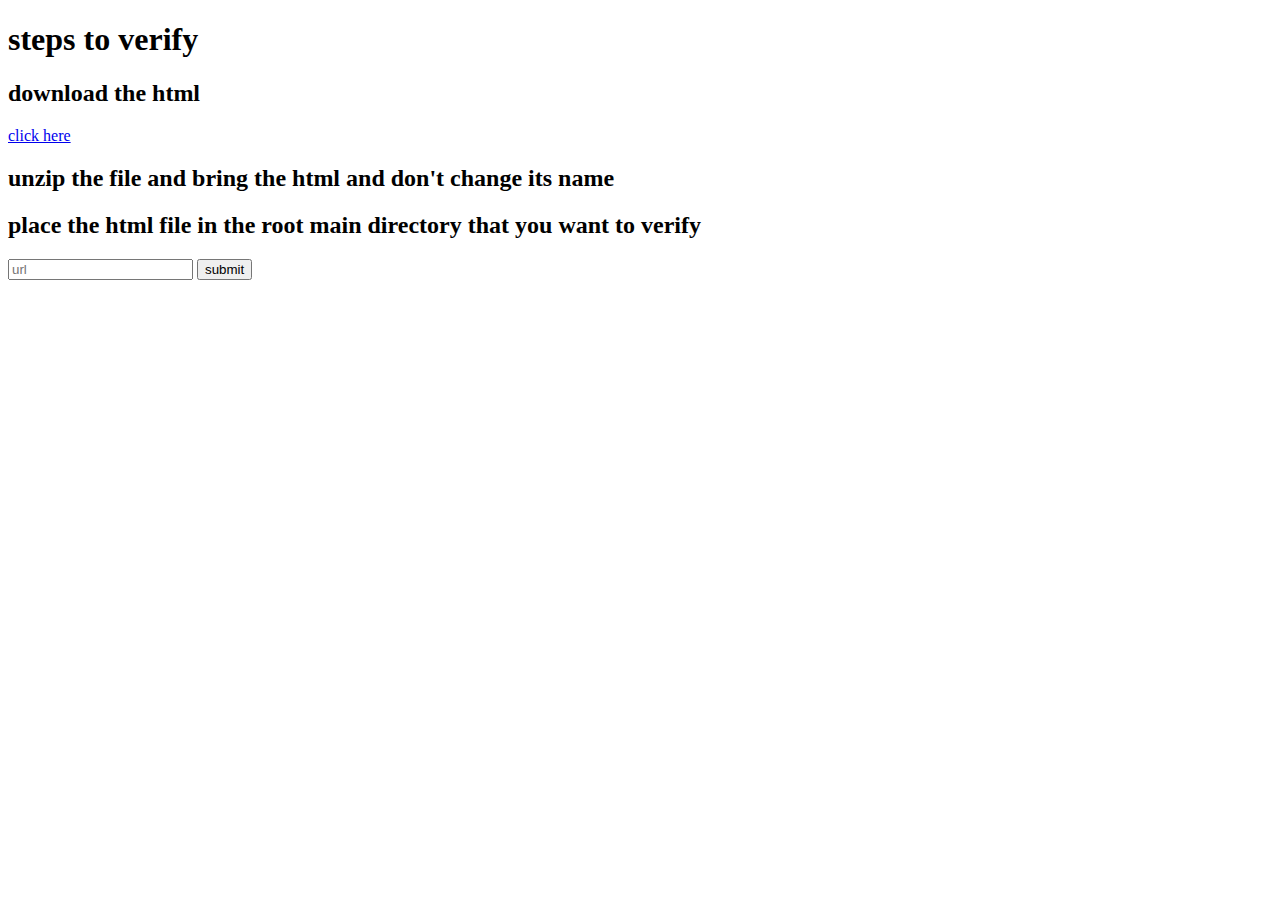
<file: verify.html>
<!DOCTYPE html>
<html lang="en">
<head>
<title>verify ownership</title>
<meta charset="utf-8" />
</head>
<body>
<h1>steps to verify</h1>
<h2>download the html</h2>
<a href="ayush.txt" download="ayush">click here</a>
<h2>unzip the file and bring the html and don't change its name</h2>
<h2>place the html file in the root main directory that you want to verify</h2>
<form method="post" action="docverify.php">
<input type="text" placeholder="url" name="url">
<input type="submit" value="submit">
</form>
<p id="isverify"></p>
</body>
</html>
</file>
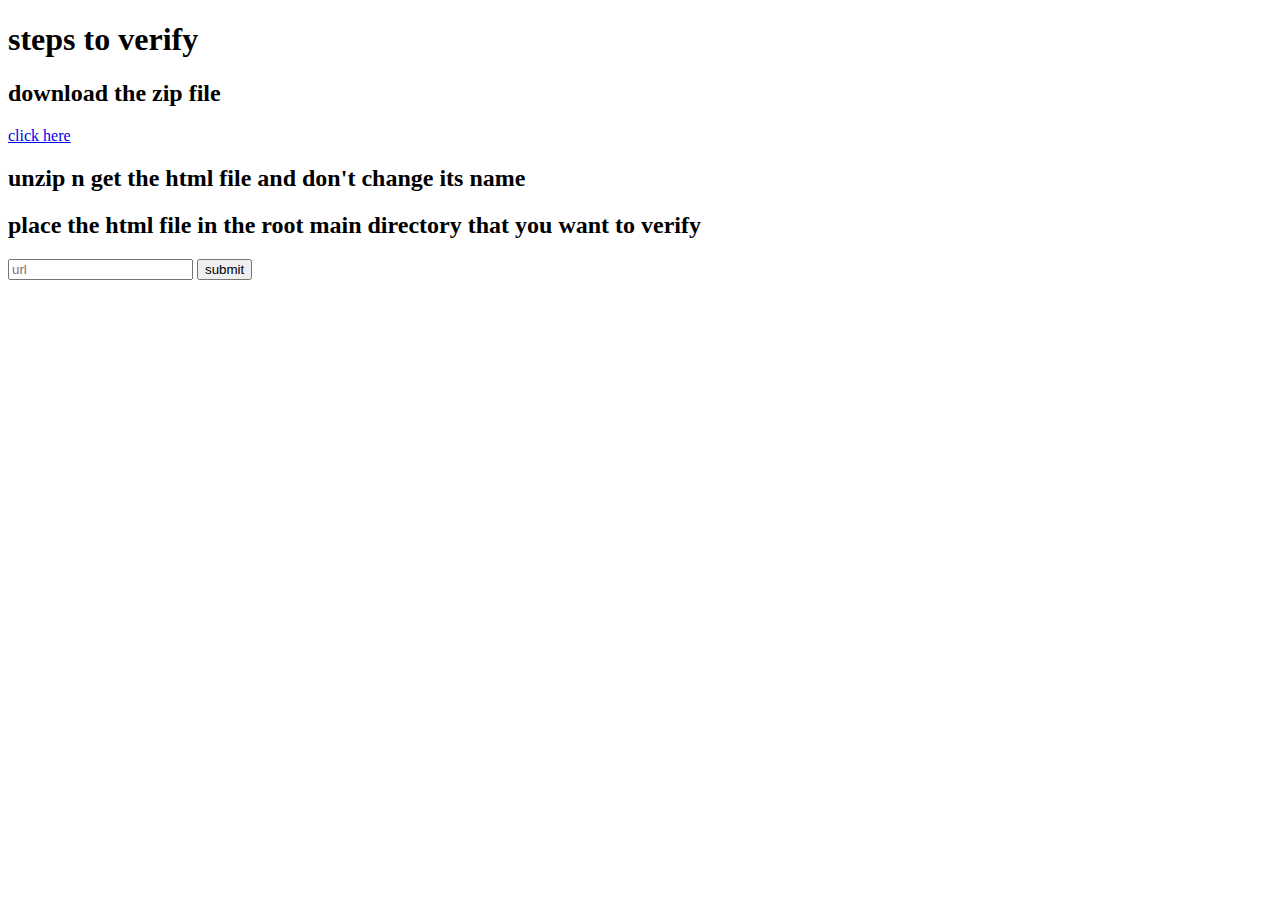
<file: verifypass.html>
<!DOCTYPE html>
<html lang="en">
<head>
<title>verify ownership</title>
<meta charset="utf-8" />
</head>
<body>
<h1>steps to verify</h1>
<h2>download the zip file</h2>
<a href="verify.zip" download="verify.zip">click here</a>
<h2>unzip n get the html file and don't change its name</h2>
<h2>place the html file in the root main directory that you want to verify</h2>
<form method="post" action="docverify.php">
<input type="text" placeholder="url">
<input type="submit" value="submit">
</form>
<p id="isverify"></p>
</body>
</html>
</file>
<file: pp/css/birthday.css>
/*! normalize.css v3.0.2 | MIT License | git.io/normalize */img,legend{border:0}body,legend,td,th{padding:0}a,body{color:#1d1d1b}.scenes,sub,sup{position:relative}.batter,.blender>.handle,.egg,.egg-2,.scene{-webkit-transform:translate3d(0,0,0)}html{font-family:sans-serif;-ms-text-size-adjust:100%;-webkit-text-size-adjust:100%}article,aside,details,figcaption,figure,footer,header,hgroup,main,menu,nav,section,summary{display:block}audio,canvas,progress,video{color:#fff;display:inline-block;vertical-align:baseline}audio:not([controls]){display:none;height:0}[hidden],template{display:none}a{background-color:transparent}a:active,a:hover{outline:0}abbr[title]{border-bottom:1px dotted}b,optgroup,strong{font-weight:700}dfn{font-style:italic}h1{font-size:2em;margin:.67em 0}mark{background:#ff0;color:#000}small{font-size:80%}sub,sup{font-size:75%;line-height:0;vertical-align:baseline}sup{top:-.5em}sub{bottom:-.25em}svg:not(:root){overflow:hidden}figure{margin:1em 40px}hr{-moz-box-sizing:content-box;box-sizing:content-box;height:0}pre,textarea{overflow:auto}code,kbd,pre,samp{font-family:monospace,monospace;font-size:1em}button,input,optgroup,select,textarea{color:inherit;font:inherit;margin:0}.intro,body{font-size:20px}button{overflow:visible}button,select{text-transform:none}button,html input[type=button],input[type=reset],input[type=submit]{-webkit-appearance:button;cursor:pointer}button[disabled],html input[disabled]{cursor:default}button::-moz-focus-inner,input::-moz-focus-inner{border:0;padding:0}input{line-height:normal}input[type=checkbox],input[type=radio]{box-sizing:border-box;padding:0}input[type=number]::-webkit-inner-spin-button,input[type=number]::-webkit-outer-spin-button{height:auto}input[type=search]{-webkit-appearance:textfield;-moz-box-sizing:content-box;-webkit-box-sizing:content-box;box-sizing:content-box}input[type=search]::-webkit-search-cancel-button,input[type=search]::-webkit-search-decoration{-webkit-appearance:none}fieldset{border:1px solid silver;margin:0 2px;padding:.35em .625em .75em}table{border-collapse:collapse;border-spacing:0}body{margin:0;background:#E9E8E4;font-family:circular,sans-serif}::-webkit-input-placeholder{color:#666}::-moz-placeholder{color:#666}:-ms-input-placeholder{color:#666}input:-moz-placeholder{color:#666}.scenes{margin-left:0 auto;width:100%}.items{width:100%;position:absolute;top:0;left:0;height:100%}.overflow,.scene{width:100%;position:relative}.overflow{overflow:hidden}.scene{margin-top:-2px;height:768px;background:url(images/birthday/scene-1.svg) 50% 0 repeat-x;background-size:auto 768px;z-index:10}body.scale .scene{height:100vh;background-size:cover}.scene-1{height:1828px;background-size:1920px auto;background-position:50% -100px}.scene-2{background-image:url(images/birthday/scene-2.svg)}.scene-3{background-image:url(images/birthday/scene-3.svg)}.scene-4{background-image:url(images/birthday/scene-4.svg)}.scene-5{background-image:url(images/birthday/scene-5.svg)}.scene-6{background-image:url(images/birthday/scene-6.svg);height:1100px}.scene-4-text{position:absolute;z-index:30;top:-240px;left:50%;width:300px;margin-left:-150px;text-align:center}.grounded{width:1px;margin:0 auto;position:relative;top:636px;display:block}.batter{width:60px;height:60px;left:0;position:absolute;background:url(images/birthday/batter.svg) no-repeat;background-size:100% auto;z-index:25;display:inline;bottom:auto;top:0}.batter-1{margin-left:-5px;top:-10px}.batter-2{margin-left:30px}.batter-3{margin-left:-73px;top:-10px}.batter-4{margin-left:2px}.batter-5{margin-left:-52px}.batter-6{margin-left:-5px}.batter-7{margin-left:-1px}.egg,.egg-2{width:84px;height:108px;top:540px;position:relative;margin:0 auto;background:url(images/birthday/egg.svg) no-repeat;background-size:100% auto;z-index:20}.egg-2{top:450px}.blender{left:50%;bottom:270px;margin-left:-105px;width:210px;height:358px;position:absolute;background:url(images/birthday/blender.svg) no-repeat;background-size:100% auto;z-index:30}.batter-in-blender{left:50%;bottom:-150px;margin-left:-96px;width:200px;height:358px;position:absolute;z-index:30;background-size:100% auto}.flour,.sugar{bottom:470px;width:210px;height:358px;z-index:30;position:absolute}.flour{left:61%;margin-left:-105px;background:url(images/birthday/flour.svg) no-repeat;background-size:100% auto}.sugar{right:60%;margin-right:-105px;background:url(images/birthday/sugar.svg) no-repeat;background-size:100% auto}.blender>.handle{width:228px;height:228px;position:absolute;background:url(images/birthday/blender-handle.svg) no-repeat;background-size:100% auto;z-index:100;top:180px;left:-10px}.pan,.pan-hide,.pan-with-batter,.pan-wrapper{left:50%;position:absolute}.pan-wrapper{margin-left:-118px;top:0;width:236px;height:134px}.pan-hide{top:250px;width:1px;height:1px}.pan,.pan-with-batter{margin-left:-118px;top:0;width:236px;height:134px}.pan .background,.pan-with-batter .background{top:0;left:0;width:100%;height:100%;position:absolute;background:url(images/birthday/pan.svg) no-repeat;background-size:100% auto;z-index:20}.pan .foreground,.pan-with-batter .foreground{top:0;left:0;width:100%;height:100%;position:absolute;background:url(images/birthday/pan.svg) no-repeat;background-size:100% auto;z-index:50}.pan-with-batter{position:relative;height:100%;z-index:20}.oven,.oven-hide{bottom:251px;position:absolute}.oven-hide{left:0;width:100%;height:268px}.oven{left:50%;width:306px;height:368px;background:url(images/birthday/oven.svg) no-repeat;background-size:100% auto;z-index:50;margin-left:-150px}.cake,.cake>.inside{position:relative;z-index:30}.cake,.text{margin:0 auto}.cake{top:-380px;width:300px;height:250px}.cake>.inside{background:url(images/birthday/cake.svg) no-repeat;background-size:100% auto;height:100%}.candle,.egg-stop,.egg-trial{position:absolute}.egg-pouring,.start-pouring{position:absolute;top:1200px;width:100%;left:0;height:1px;z-index:30}.candle{left:112px;bottom:0;width:70px;height:220px;background:url(images/birthday/candle.svg) no-repeat;z-index:20}.egg-stop{left:0;z-index:30;width:100%;top:1390px}.hide{visibility:hidden;z-index:0}.ScrollSceneIndicators{z-index:1000!important}.just-form .scene{min-height:100vh;-webkit-background-size:auto 100%;background-size:auto 100%}.egg-trial{left:48%;width:70px;height:558px;z-index:30}#hat,.text{width:280px;text-align:center}.text{overflow:hidden;color:#fff}#hat,.text h1,.text h2{overflow:hidden;z-index:20;margin:0;padding:0;position:absolute}#hat{left:47%;fill:#fff;stroke:#000;stroke-miterlimit:10}.text h1,.text h2{white-space:nowrap;text-indent:100%;left:50%;color:#fff}.text h1{width:90px;height:96px;-webkit-background-size:100% auto;background-size:100% auto;margin-left:-45px;top:90px}.text h2{width:180px;height:52px;-webkit-background-size:100% auto;background-size:100% auto;margin-left:-90px;top:190px}.text p span{display:block}.myInfo>li,.myInfo>li>a,button{display:inline-block}.scene-1 .text{padding-top:280px}.scene-1 .text-bottom{padding-top:1060px}.scene-2 .text,.scene-3 .text{padding-top:550px}.scene-4 .text,.scene-5 .text{padding-top:530px}.scene-6 .text{padding-top:580px}.intro{margin-top:10px;color:#B7B7B7}.intro1{color:#fff}.myInfo{list-style:none;margin:0;padding:0;text-align:center;position:absolute;bottom:35px;width:100%;left:0}#date,.hbd{position:absolute;z-index:20;width:102px;height:124px;color:#fff}.myInfo>li{margin:5px 20px}.myInfo>li>a{white-space:nowrap;vertical-align:middle}#date{left:25%;top:21%;font-size:30px}.hbd{right:35%;top:10%;font-size:50px}button{background:0 0;border:10px!important;vertical-align:baseline;text-decoration:underline}.codepen{font-size:14px;color:#fff}
</file>
